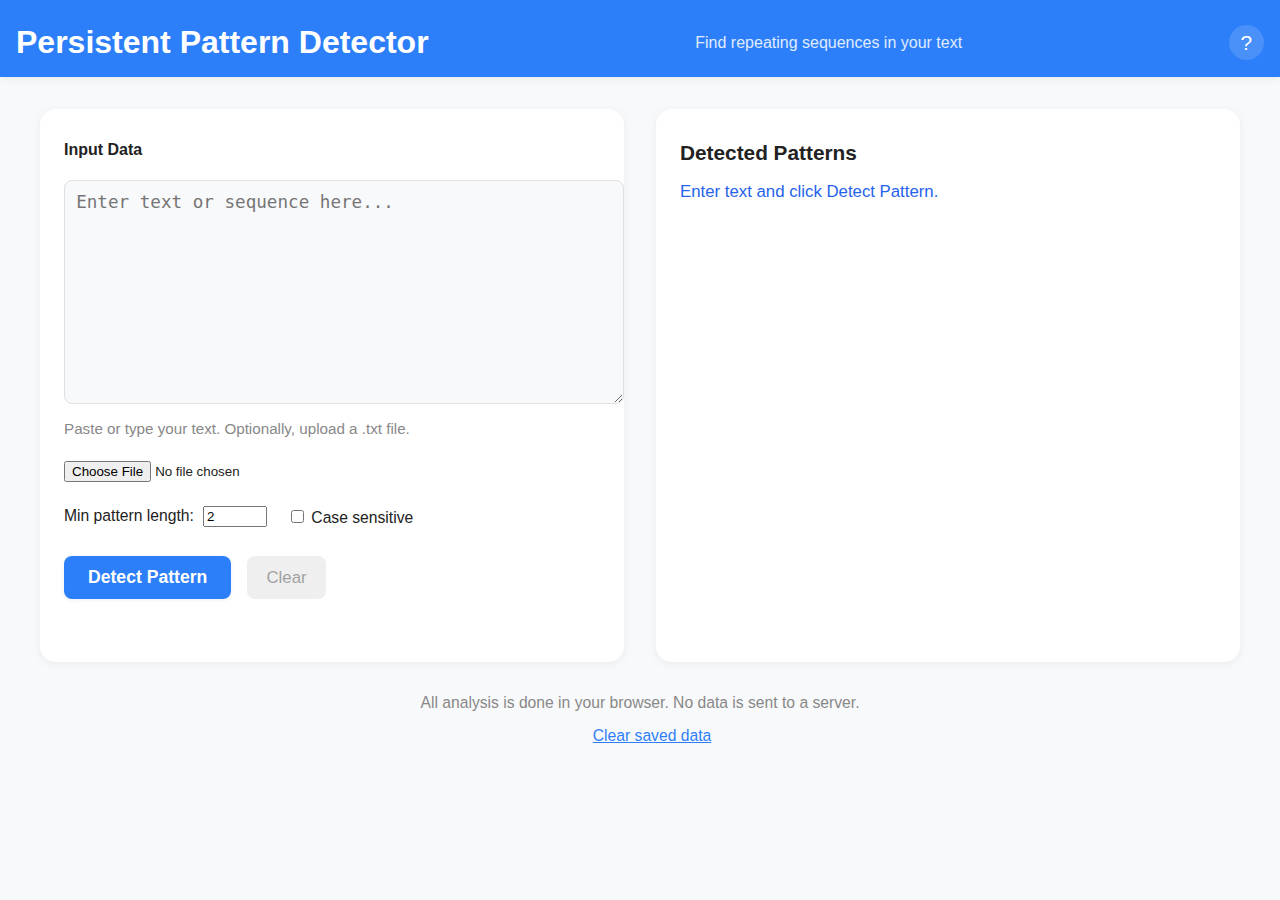
<file: Persistent Pattern Detector/PersistentPatternDetector/index.html>
<!DOCTYPE html>
<html lang="en">
<head>
  <meta charset="UTF-8">
  <meta name="viewport" content="width=device-width, initial-scale=1.0">
  <title>Persistent Pattern Detector</title>
  <link rel="stylesheet" href="styles.css">
</head>
<body>
  <header class="app-header">
    <h1>Persistent Pattern Detector</h1>
    <p class="tagline">Find repeating sequences in your text</p>
    <button id="helpBtn" aria-label="Show help/instructions" title="Help">?</button>
  </header>
  <main class="app-main">
    <section class="input-section" aria-labelledby="inputLabel">
      <label id="inputLabel" for="inputText">Input Data</label>
      <textarea id="inputText" rows="10" placeholder="Enter text or sequence here..." aria-describedby="inputDesc"></textarea>
      <div id="inputDesc" class="input-desc">Paste or type your text. Optionally, upload a .txt file.</div>
      <div class="input-controls">
        <input type="file" id="fileInput" accept=".txt" aria-label="Upload text file">
        <div class="settings">
          <label for="minLength">Min pattern length:
            <input type="number" id="minLength" min="1" max="10" value="2" aria-label="Minimum pattern length">
          </label>
          <label for="caseSensitive">
            <input type="checkbox" id="caseSensitive"> Case sensitive
          </label>
        </div>
      </div>
      <div class="action-buttons">
        <button id="detectBtn" class="primary" aria-label="Detect patterns">Detect Pattern</button>
        <button id="clearBtn" aria-label="Clear input and results" disabled>Clear</button>
        <span id="charCount" class="char-count" aria-live="polite"></span>
      </div>
      <div id="inputError" class="error-message" role="alert" aria-live="assertive"></div>
    </section>
    <section class="results-section" aria-labelledby="resultsLabel">
      <h2 id="resultsLabel">Detected Patterns</h2>
      <div id="resultsMessage" class="results-message" aria-live="polite"></div>
      <ul id="patternsList" class="patterns-list" tabindex="0" aria-label="Patterns list"></ul>
      <div id="highlightedTextContainer" class="highlighted-text-container" tabindex="0" aria-label="Highlighted input text"></div>
      <div id="loadingOverlay" class="loading-overlay" hidden>
        <div class="spinner"></div>
        <span>Analyzing...</span>
      </div>
    </section>
  </main>
  <footer class="app-footer">
    <p>All analysis is done in your browser. No data is sent to a server.</p>
    <a href="#" id="clearStorage" tabindex="0">Clear saved data</a>
  </footer>
  <div id="helpModal" class="modal" hidden>
    <div class="modal-content">
      <button id="closeHelp" class="close-modal" aria-label="Close help">&times;</button>
      <h2>How to Use</h2>
      <ul>
        <li>Enter or paste your text in the input area, or upload a .txt file.</li>
        <li>Adjust settings for minimum pattern length and case sensitivity as needed.</li>
        <li>Click <b>Detect Pattern</b> to find repeating sequences.</li>
        <li>Click a pattern in the list to focus its highlights in the text.</li>
        <li>Click <b>Clear</b> to start a new analysis.</li>
      </ul>
      <p>All processing is local and private.</p>
    </div>
  </div>
  <script src="app.js"></script>
</body>
</html>
</file>
<file: Persistent Pattern Detector/PersistentPatternDetector/styles.css>
/* Persistent Pattern Detector - styles.css */
:root {
  --primary: #2d7ff9;
  --primary-dark: #1a5bb8;
  --bg: #f8f9fa;
  --bg-dark: #23272f;
  --text: #222;
  --text-dark: #f8f9fa;
  --highlight1: #ffe066;
  --highlight2: #b2f2ff;
  --highlight3: #ffd6e0;
  --highlight4: #c3f584;
  --highlight5: #fbbf24;
  --highlight6: #a5b4fc;
  --highlight7: #fca5a5;
  --highlight8: #6ee7b7;
  --highlight9: #f9a8d4;
  --highlight10: #fdba74;
  --error: #e53e3e;
  --info: #2563eb;
  --border: #e0e0e0;
  --shadow: 0 2px 8px rgba(0,0,0,0.06);
  --transition: 0.3s cubic-bezier(.4,0,.2,1);
}
@media (prefers-color-scheme: dark) {
  :root {
    --bg: #23272f;
    --text: #f8f9fa;
    --border: #333a47;
    --shadow: 0 2px 8px rgba(0,0,0,0.18);
  }
}
html, body {
  margin: 0;
  padding: 0;
  font-family: 'Segoe UI', 'Roboto', 'Arial', sans-serif;
  background: var(--bg);
  color: var(--text);
  min-height: 100vh;
}
.app-header {
  background: var(--primary);
  color: #fff;
  padding: 1.5rem 1rem 1rem 1rem;
  box-shadow: var(--shadow);
  display: flex;
  align-items: center;
  justify-content: space-between;
  flex-wrap: wrap;
}
.app-header h1 {
  margin: 0;
  font-size: 2rem;
  font-weight: 700;
}
.app-header .tagline {
  margin: 0 1rem;
  font-size: 1rem;
  opacity: 0.85;
}
#helpBtn {
  background: #fff2;
  color: #fff;
  border: none;
  border-radius: 50%;
  width: 2.2rem;
  height: 2.2rem;
  font-size: 1.3rem;
  cursor: pointer;
  transition: background var(--transition);
}
#helpBtn:hover, #helpBtn:focus {
  background: #fff4;
}
.app-main {
  display: flex;
  flex-direction: row;
  gap: 2rem;
  max-width: 1200px;
  margin: 2rem auto;
  padding: 0 1rem;
}
.input-section, .results-section {
  background: #fff;
  border-radius: 1rem;
  box-shadow: var(--shadow);
  padding: 2rem 1.5rem 1.5rem 1.5rem;
  flex: 1 1 0;
  min-width: 320px;
  max-width: 600px;
  display: flex;
  flex-direction: column;
  gap: 1rem;
}
@media (prefers-color-scheme: dark) {
  .input-section, .results-section {
    background: var(--bg-dark);
    color: var(--text-dark);
  }
}
.input-section label {
  font-weight: 600;
  margin-bottom: 0.3rem;
}
#inputText {
  width: 100%;
  min-height: 8rem;
  font-family: 'Fira Mono', 'Consolas', monospace;
  font-size: 1.1rem;
  border: 1px solid var(--border);
  border-radius: 0.5rem;
  padding: 0.7rem;
  resize: vertical;
  background: var(--bg);
  color: var(--text);
  transition: border var(--transition);
}
#inputText:focus {
  border-color: var(--primary);
  outline: none;
}
.input-desc {
  font-size: 0.95rem;
  color: #888;
  margin-bottom: 0.5rem;
}
.input-controls {
  display: flex;
  align-items: center;
  gap: 1.5rem;
  flex-wrap: wrap;
}
.settings {
  display: flex;
  align-items: center;
  gap: 1rem;
}
.settings label {
  font-size: 0.98rem;
  font-weight: 400;
}
#minLength {
  width: 3.5rem;
  margin-left: 0.3rem;
}
#caseSensitive {
  margin-left: 0.5rem;
}
.action-buttons {
  display: flex;
  align-items: center;
  gap: 1rem;
  margin-top: 0.5rem;
}
button.primary {
  background: var(--primary);
  color: #fff;
  border: none;
  border-radius: 0.5rem;
  padding: 0.7rem 1.5rem;
  font-size: 1.1rem;
  font-weight: 600;
  cursor: pointer;
  box-shadow: 0 1px 4px #0001;
  transition: background var(--transition), box-shadow var(--transition);
}
button.primary:hover, button.primary:focus {
  background: var(--primary-dark);
  box-shadow: 0 2px 8px #0002;
}
button[disabled] {
  opacity: 0.5;
  cursor: not-allowed;
}
#clearBtn {
  background: #e0e0e0;
  color: #444;
  border: none;
  border-radius: 0.5rem;
  padding: 0.7rem 1.2rem;
  font-size: 1.05rem;
  font-weight: 500;
  cursor: pointer;
  transition: background var(--transition);
}
#clearBtn:hover, #clearBtn:focus {
  background: #cfd8dc;
}
.char-count {
  font-size: 0.98rem;
  color: #888;
  margin-left: auto;
}
.error-message {
  color: var(--error);
  font-size: 1rem;
  min-height: 1.2em;
  margin-top: 0.2rem;
  transition: opacity var(--transition);
}
.results-section {
  min-width: 320px;
  max-width: 600px;
  position: relative;
}
.results-section h2 {
  margin-top: 0;
  font-size: 1.3rem;
  font-weight: 600;
}
.results-message {
  font-size: 1.05rem;
  color: var(--info);
  min-height: 1.2em;
  margin-bottom: 0.5rem;
}
.patterns-list {
  list-style: none;
  padding: 0;
  margin: 0 0 1rem 0;
  display: flex;
  flex-direction: column;
  gap: 0.5rem;
  max-height: 12rem;
  overflow-y: auto;
}
.pattern-item {
  display: flex;
  align-items: center;
  gap: 0.7rem;
  background: #f3f4f6;
  border-radius: 0.4rem;
  padding: 0.5rem 0.8rem;
  cursor: pointer;
  border-left: 5px solid var(--highlight1);
  transition: background var(--transition), border-color var(--transition);
  font-family: 'Fira Mono', 'Consolas', monospace;
  font-size: 1.05rem;
}
.pattern-item.selected {
  background: #e0e7ef;
  font-weight: 700;
  border-left-width: 7px;
}
.pattern-color {
  display: inline-block;
  width: 1.1em;
  height: 1.1em;
  border-radius: 0.3em;
  margin-right: 0.3em;
  flex-shrink: 0;
}
.pattern-count {
  font-size: 0.98em;
  color: #666;
  margin-left: auto;
}
.highlighted-text-container {
  background: #f8fafc;
  border: 1px solid var(--border);
  border-radius: 0.5rem;
  padding: 1rem;
  font-family: 'Fira Mono', 'Consolas', monospace;
  font-size: 1.08rem;
  min-height: 8rem;
  max-height: 20rem;
  overflow: auto;
  white-space: pre-wrap;
  word-break: break-word;
  transition: background var(--transition);
}
@media (prefers-color-scheme: dark) {
  .highlighted-text-container {
    background: #23272f;
    color: #f8f9fa;
  }
}
/* Highlight colors for up to 10 patterns */
.pattern-highlight-1 { background: var(--highlight1); transition: background 0.5s; }
.pattern-highlight-2 { background: var(--highlight2); transition: background 0.5s; }
.pattern-highlight-3 { background: var(--highlight3); transition: background 0.5s; }
.pattern-highlight-4 { background: var(--highlight4); transition: background 0.5s; }
.pattern-highlight-5 { background: var(--highlight5); transition: background 0.5s; }
.pattern-highlight-6 { background: var(--highlight6); transition: background 0.5s; }
.pattern-highlight-7 { background: var(--highlight7); transition: background 0.5s; }
.pattern-highlight-8 { background: var(--highlight8); transition: background 0.5s; }
.pattern-highlight-9 { background: var(--highlight9); transition: background 0.5s; }
.pattern-highlight-10 { background: var(--highlight10); transition: background 0.5s; }
.pattern-highlight-flash {
  animation: flashHighlight 0.5s;
}
@keyframes flashHighlight {
  0% { filter: brightness(2); }
  100% { filter: brightness(1); }
}
.loading-overlay {
  position: absolute;
  top: 0; left: 0; right: 0; bottom: 0;
  background: #fff8;
  display: flex;
  flex-direction: column;
  align-items: center;
  justify-content: center;
  z-index: 10;
  border-radius: 1rem;
  font-size: 1.2rem;
  font-weight: 600;
  transition: opacity var(--transition);
}
.loading-overlay[hidden] {
  display: none;
}
.spinner {
  width: 2.2rem;
  height: 2.2rem;
  border: 4px solid #e0e0e0;
  border-top: 4px solid var(--primary);
  border-radius: 50%;
  animation: spin 1s linear infinite;
  margin-bottom: 0.7rem;
}
@keyframes spin {
  0% { transform: rotate(0deg); }
  100% { transform: rotate(360deg); }
}
.app-footer {
  text-align: center;
  font-size: 0.98rem;
  color: #888;
  margin: 2rem 0 1rem 0;
}
.app-footer a {
  color: var(--primary);
  text-decoration: underline;
  margin-left: 1.5rem;
  cursor: pointer;
}
/* Modal styles */
.modal {
  position: fixed;
  top: 0; left: 0; right: 0; bottom: 0;
  background: #0007;
  display: flex;
  align-items: center;
  justify-content: center;
  z-index: 100;
  transition: opacity var(--transition);
}
.modal[hidden] {
  display: none;
}
.modal-content {
  background: #fff;
  color: #222;
  border-radius: 1rem;
  padding: 2rem 2.5rem;
  max-width: 400px;
  box-shadow: var(--shadow);
  position: relative;
}
@media (prefers-color-scheme: dark) {
  .modal-content {
    background: #23272f;
    color: #f8f9fa;
  }
}
.close-modal {
  position: absolute;
  top: 1rem;
  right: 1rem;
  background: none;
  border: none;
  font-size: 1.5rem;
  color: #888;
  cursor: pointer;
}
.close-modal:hover, .close-modal:focus {
  color: var(--primary);
}
@media (max-width: 900px) {
  .app-main {
    flex-direction: column;
    gap: 2rem;
  }
  .input-section, .results-section {
    max-width: 100%;
    min-width: 0;
  }
}
@media (max-width: 600px) {
  .app-header {
    flex-direction: column;
    align-items: flex-start;
    gap: 0.5rem;
    padding: 1rem 0.5rem 0.7rem 0.5rem;
  }
  .app-main {
    padding: 0 0.2rem;
  }
  .input-section, .results-section {
    padding: 1rem 0.5rem 1rem 0.5rem;
    border-radius: 0.7rem;
  }
  .modal-content {
    padding: 1.2rem 0.7rem;
    max-width: 95vw;
  }
}
@media (max-width: 400px) {
  .app-header h1 {
    font-size: 1.2rem;
  }
  .tagline {
    font-size: 0.9rem;
  }
}
/* Accessibility: reduced motion */
@media (prefers-reduced-motion: reduce) {
  *, *:before, *:after {
    transition: none !important;
    animation: none !important;
  }
}
</file>
